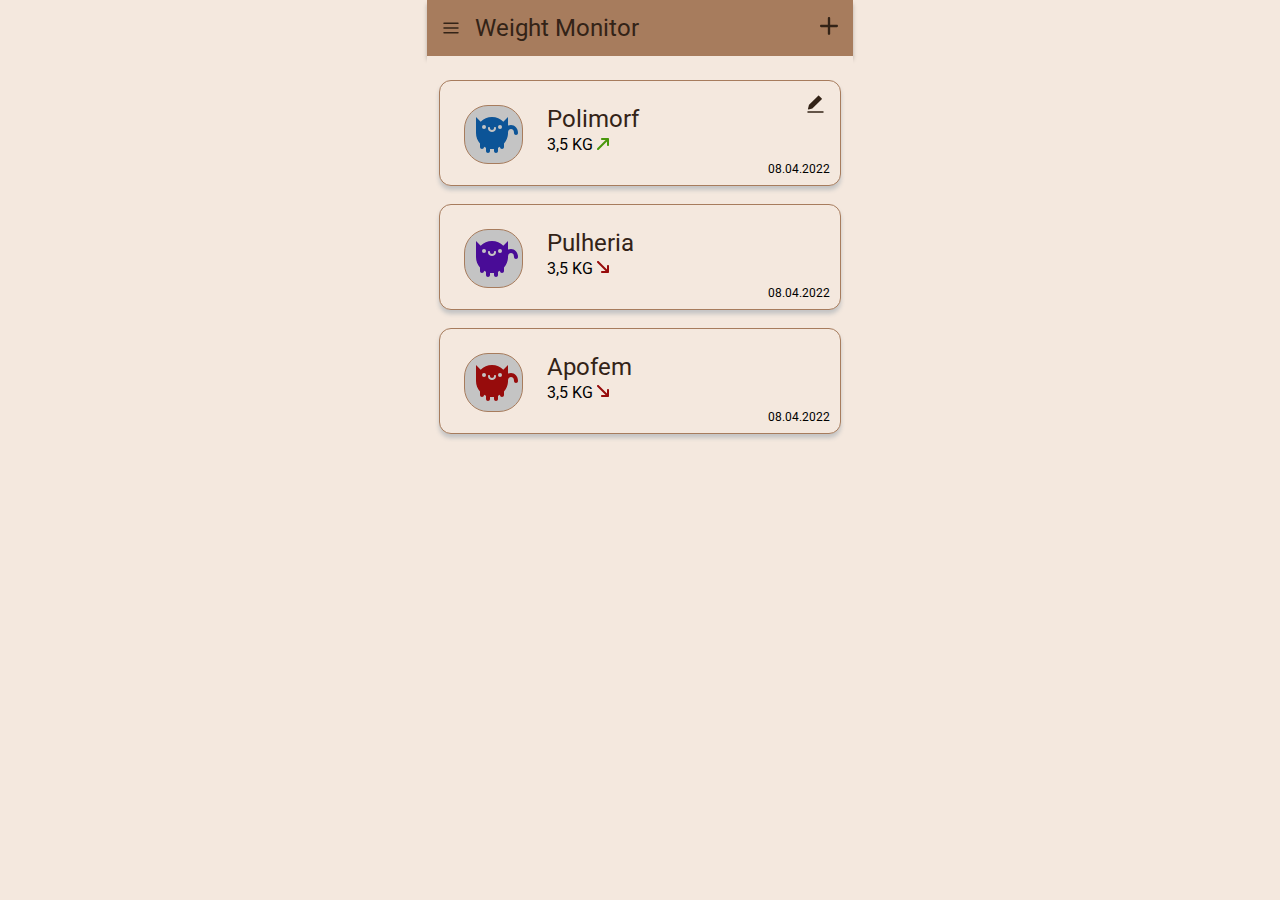
<file: index.html>
<!DOCTYPE html>
<html lang="en">
  <head>
    <meta charset="UTF-8" />
    <meta http-equiv="X-UA-Compatible" content="IE=edge" />
    <meta name="viewport" content="width=device-width, initial-scale=1.0" />
    <title>Document</title>
    <link rel="stylesheet" href="CSS/List/normal.css" />
    <link rel="stylesheet" href="CSS/List/Liststyles.css" />
    <link rel="stylesheet" href="CSS/List/header.css" />
  </head>
  <body>
    <header class="list">
      <div class="list__menu">
        <img
          class="list__menu-burger"
          src="img/list/header/Icon.svg"
          alt="Burger"
        />
        <div class="list__title">Weight Monitor</div>
      </div>
      <a href="createindex.html"
        ><img src="img/list/header/Union.svg" alt="Burger"
      /></a>
    </header>
    <section class="cat-card">
      <a href="Viewindex.html"
        ><div class="cat-card__block">
          <div class="cat-card__block-info">
            <div class="cat-card__block-border">
              <img
                class="cat-card__block-cat"
                src="img/list/Cat.svg"
                alt="cat"
              />
            </div>
            <div class="cat-card__block-data">
              <div class="cat-card__block-name">Polimorf</div>

              <div class="cat-card__block-weight">
                3,5 KG <img src="img/list/Vector.svg" alt="vector" />
              </div>
            </div>
          </div>
          <div class="cat-card__block-create">
            <img
              class="cat-card__block-pencil"
              src="img/list/Icon.svg"
              alt="create"
            />
            <div class="cat-card__block-date">08.04.2022</div>
          </div>
        </div></a
      >
      <a href="Viewindex.html"
        ><div class="cat-card__block">
          <div class="cat-card__block-info">
            <div class="cat-card__block-border">
              <img
                class="cat-card__block-cat"
                src="img/list/purple.svg"
                alt="cat"
              />
            </div>
            <div class="cat-card__block-data">
              <div class="cat-card__block-name">Pulheria</div>

              <div class="cat-card__block-weight">
                3,5 KG <img src="img/list/Vector (1).svg" alt="vector" />
              </div>
            </div>
          </div>
          <div class="cat-card__block-create">
            <img
              class="cat-card__block-pencil"
              src="img/list/Icon.svg"
              alt="create"
              hidden
            />
            <div class="cat-card__block-date">08.04.2022</div>
          </div>
        </div></a
      >
      <a href="Viewindex.html"
        ><div class="cat-card__block">
          <div class="cat-card__block-info">
            <div class="cat-card__block-border">
              <img
                class="cat-card__block-cat"
                src="img/list/red.svg"
                alt="cat"
              />
            </div>
            <div class="cat-card__block-data">
              <div class="cat-card__block-name">Apofem</div>

              <div class="cat-card__block-weight">
                3,5 KG <img src="img/list/Vector (1).svg" alt="vector" />
              </div>
            </div>
          </div>
          <div class="cat-card__block-create">
            <img
              class="cat-card__block-pencil"
              src="img/list/Icon.svg"
              alt="create"
              hidden
            />
            <div class="cat-card__block-date">08.04.2022</div>
          </div>
        </div></a
      >
    </section>
  </body>
</html>
</file>
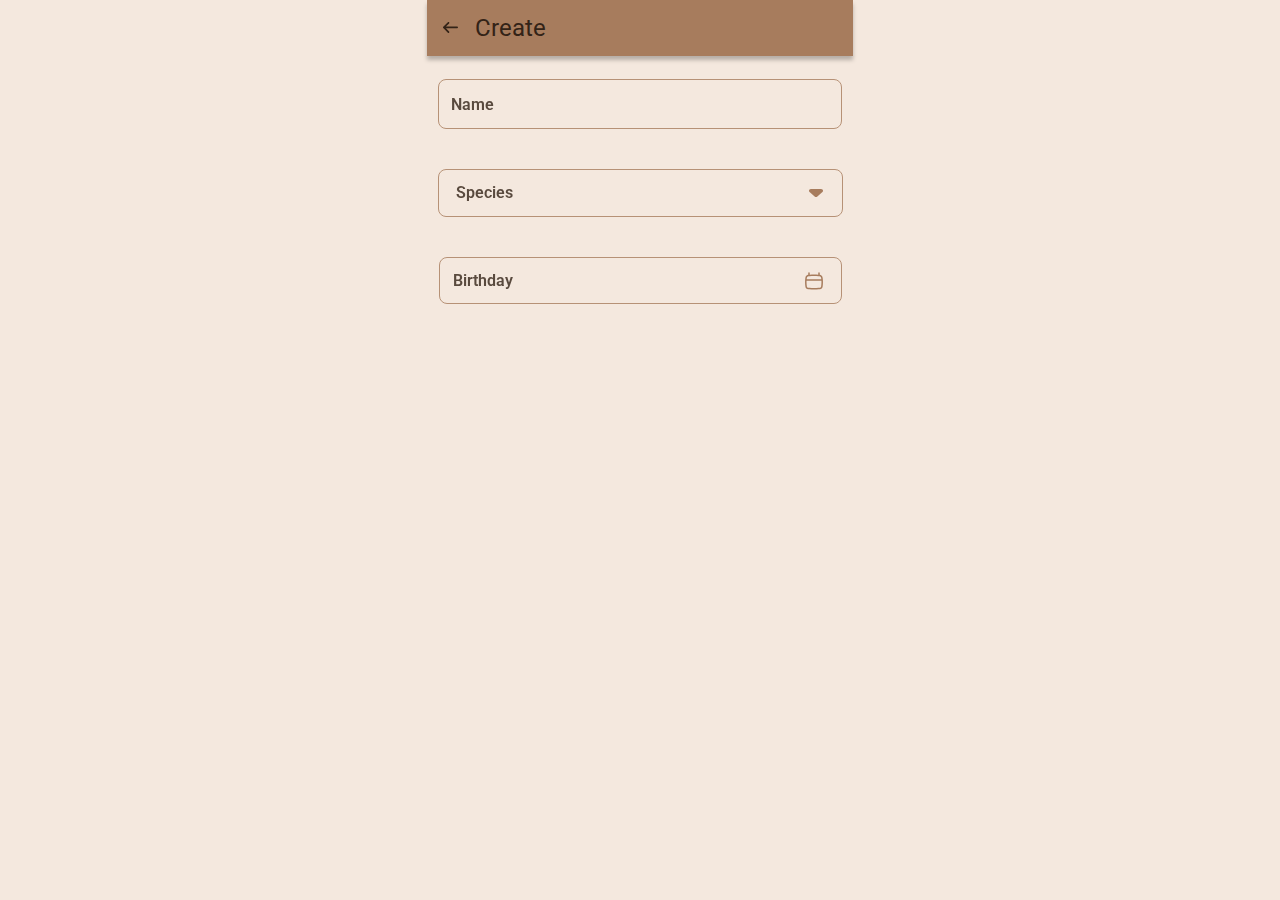
<file: createindex.html>
<!DOCTYPE html>
<html lang="en">
  <head>
    <meta charset="UTF-8" />
    <meta http-equiv="X-UA-Compatible" content="IE=edge" />
    <meta name="viewport" content="width=device-width, initial-scale=1.0" />
    <title>Document</title>
    <link rel="stylesheet" href="CSS/create/normal.css" />
    <link rel="stylesheet" href="CSS/create/header.css" />
    <link rel="stylesheet" href="CSS/create/createstyles.css" />
  </head>
  <body>
    <header class="create">
      <div class="create__menu">
        <a href="index.html"
          ><img src="img/create/header/Icon.svg" alt="arrow"
        /></a>

        <div class="create__title">Create</div>
      </div>
    </header>
    <section class="create-cat">
      <form class="create-cat__form">
        <input
          class="create-cat__form-name"
          placeholder="Name"
          type="text"
          name="name"
          required="required"
        />
        <div class="create-cat__form-block">
          <img
            class="create-cat__form-arrow"
            src="img/create/arrow__down.svg"
            alt="arrow__down"
          />
          <select
            class="create-cat__form-Species"
            name="Species"
            required="required"
          >
            <option>Species</option>
          </select>
        </div>
        <div class="create-cat__form-block">
          <img
            class="create-cat__form-calendar"
            src="img/create/data.svg"
            alt="data"
          />
          <input
            class="create-cat__form-date"
            type="text"
            name="Birthday"
            required="required"
            placeholder="Birthday"
          />
        </div>
      </form>
    </section>
  </body>
</html>
</file>
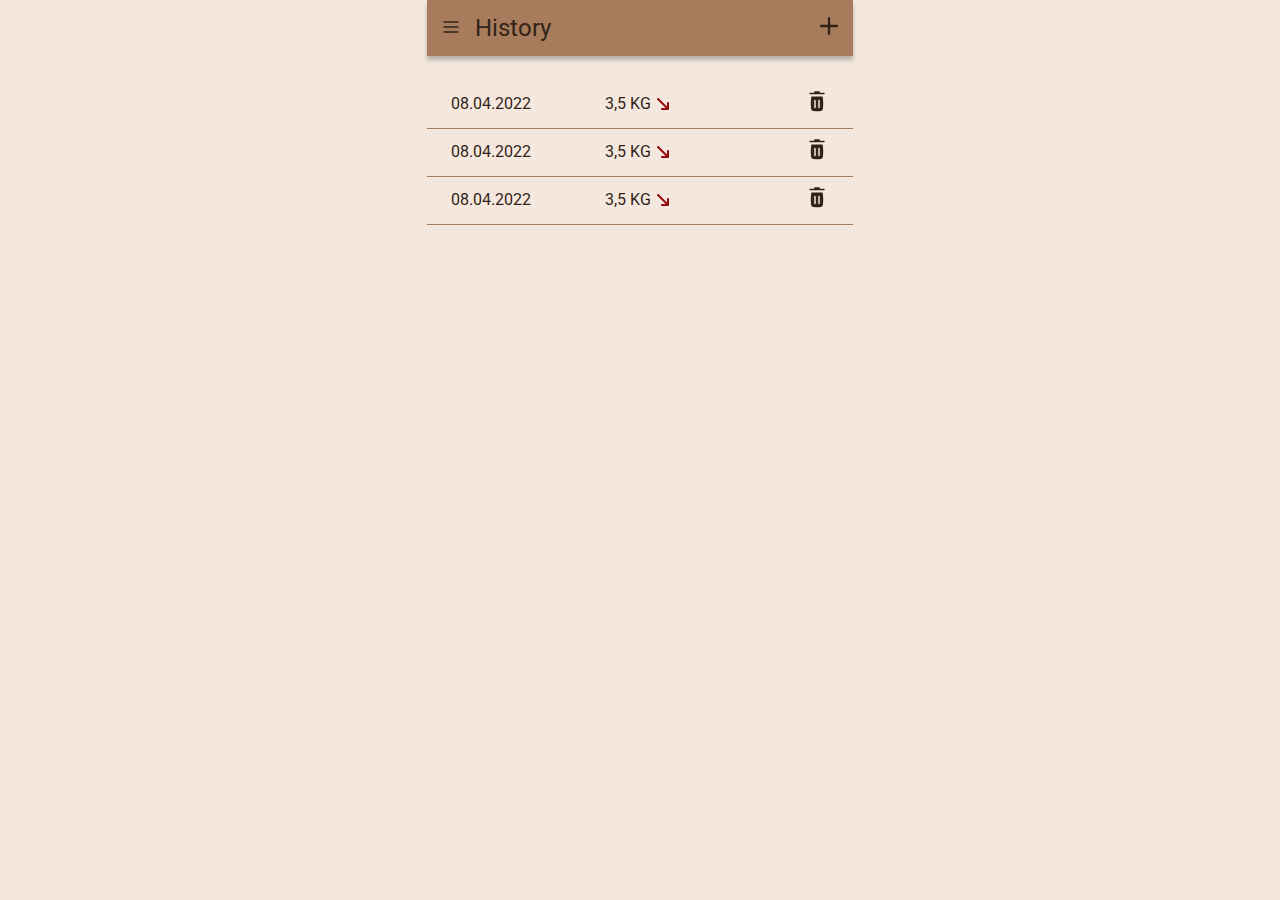
<file: historyindex.html>
<!DOCTYPE html>
<html lang="en">
  <head>
    <meta charset="UTF-8" />
    <meta http-equiv="X-UA-Compatible" content="IE=edge" />
    <meta name="viewport" content="width=device-width, initial-scale=1.0" />
    <title>Document</title>
    <link rel="stylesheet" href="CSS/history/header.css" />
    <link rel="stylesheet" href="CSS/history/normal.css" />
    <link rel="stylesheet" href="CSS/history/historystyles.css" />
  </head>
  <body>
    <header class="history">
      <div class="history__menu">
        <a href="index.html"
          ><img
            class="history__menu-burger"
            src="img/history/header/Icon.svg"
            alt="Burger"
        /></a>
        <div class="history__title">History</div>
      </div>
      <a href="createindex.html"
        ><img src="img/history/header/Union.svg" alt="Burger"
      /></a>
    </header>
    <section class="history-block">
      <div class="history-block__info container">
        <div class="history-block__info-date">08.04.2022</div>
        <div class="history-block__info-kg">
          3,5 KG
          <img
            class="history-block__info-vector"
            src="img/history/Vector.svg"
            alt="Vector"
          />
        </div>
        <div class="history-block__info-delet">
          <img src="img/history/Icon.svg" alt="Icon" />
        </div>
      </div>
      <div class="history-block__info">
        <div class="history-block__info-date">08.04.2022</div>
        <div class="history-block__info-kg">
          3,5 KG
          <img
            class="history-block__info-vector"
            src="img/history/Vector.svg"
            alt="Vector"
          />
        </div>
        <div class="history-block__info-delet">
          <img src="img/history/Icon.svg" alt="Icon" />
        </div>
      </div>
      <div class="history-block__info">
        <div class="history-block__info-date">08.04.2022</div>
        <div class="history-block__info-kg">
          3,5 KG
          <img
            class="history-block__info-vector"
            src="img/history/Vector.svg"
            alt="Vector"
          />
        </div>
        <div class="history-block__info-delet">
          <img src="img/history/Icon.svg" alt="Icon" />
        </div>
      </div>
    </section>
  </body>
</html>
</file>
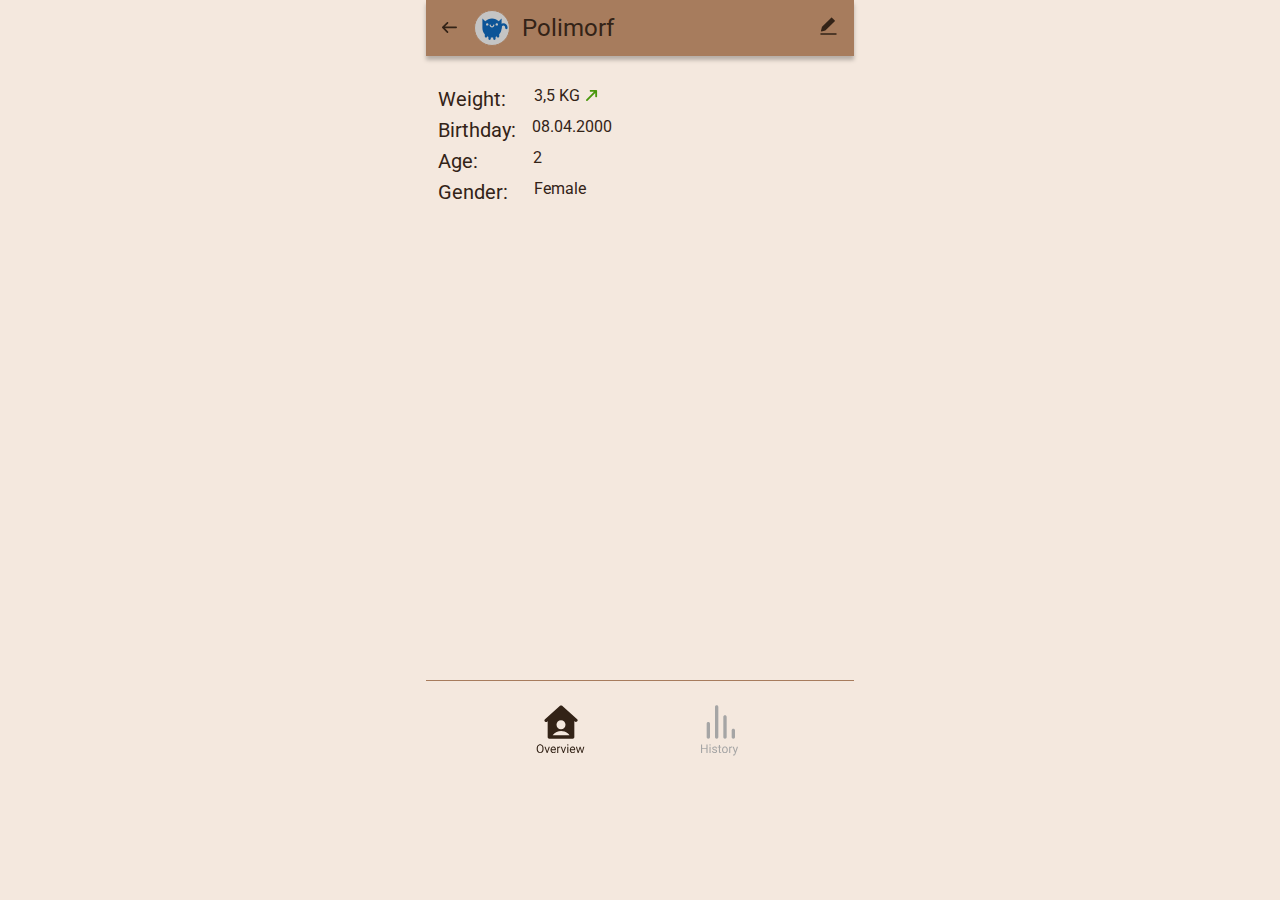
<file: Viewindex.html>
<!DOCTYPE html>
<html lang="en">
  <head>
    <meta charset="UTF-8" />
    <meta http-equiv="X-UA-Compatible" content="IE=edge" />
    <meta name="viewport" content="width=device-width, initial-scale=1.0" />
    <title>Document</title>
    <link rel="stylesheet" href="CSS/View/normal.css" />
    <link rel="stylesheet" href="CSS/View/header.css" />
    <link rel="stylesheet" href="CSS/View/viewstyles.css" />
    <link rel="stylesheet" href="CSS/View/footer.css" />
  </head>
  <body>
    <header class="View">
      <div class="View__menu">
        <a href="index.html"
          ><img src="img/View/header/Icon.svg" alt="arrow"
        /></a>
        <img
          class="View__menu-cat"
          src="img/View/header/Cat Icon.svg"
          alt="cat"
        />
        <div class="View__title">Polimorf</div>
      </div>
      <a href="#"><img src="img/View/header/penc.svg" alt="penc" /></a>
    </header>
    <section class="cat-info">
      <div class="cat-info__block">
        <div class="cat-info__block-line">Weight:</div>
        <div class="cat-info__block-kg">
          3,5 KG<img class="cat-info__block-vector" src="img/View/Vector.svg" />
        </div>
      </div>
      <div class="cat-info__block">
        <div class="cat-info__block-line">Birthday:</div>
        <div class="cat-info__block-date">08.04.2000</div>
      </div>
      <div class="cat-info__block">
        <div class="cat-info__block-line">Age:</div>
        <div class="cat-info__block-num">2</div>
      </div>
      <div class="cat-info__block">
        <div class="cat-info__block-line">Gender:</div>
        <div class="cat-info__block-fem">Female</div>
      </div>
    </section>
    <footer class="footer">
      <div class="footer__link">
        <a href="#"
          ><img src="img/View/footer/Footer Button.svg" alt="Overview"
        /></a>
      </div>
      <div class="footer__link">
        <a href="historyindex.html"
          ><img src="img/View/footer/Footer Button (1).svg" alt="History"
        /></a>
      </div>
    </footer>
  </body>
</html>
</file>
<file: CSS/List/normal.css>
html {
  box-sizing: border-box;
  background-color: #f4e8de;
  width: 100%;
  display: flex;
  justify-content: center;
  align-items: center;

  line-height: 1.15; /* 1 */
  -webkit-text-size-adjust: 100%; /* 2 */
}

body {
  max-width: 100%;
  margin: 0;
  background: #f4e8de;
}

main {
  display: block;
}

h1 {
  font-size: 2em;
  margin: 0.67em 0;
}

hr {
  box-sizing: content-box; /* 1 */
  height: 0; /* 1 */
  overflow: visible; /* 2 */
}

pre {
  font-family: monospace, monospace; /* 1 */
  font-size: 1em; /* 2 */
}

a {
  background-color: transparent;
  text-decoration: none;
  color: black;
}

abbr[title] {
  border-bottom: none; /* 1 */
  text-decoration: underline; /* 2 */
  text-decoration: underline dotted; /* 2 */
}

b,
strong {
  font-weight: bolder;
}

code,
kbd,
samp {
  font-family: monospace, monospace; /* 1 */
  font-size: 1em; /* 2 */
}

small {
  font-size: 80%;
}

sub,
sup {
  font-size: 75%;
  line-height: 0;
  position: relative;
  vertical-align: baseline;
}

sub {
  bottom: -0.25em;
}

sup {
  top: -0.5em;
}

img {
  border-style: none;
}

button,
input,
optgroup,
select,
textarea {
  font-family: inherit; /* 1 */
  font-size: 100%; /* 1 */
  line-height: 1.15; /* 1 */
  margin: 0; /* 2 */
}

button,
input {
  /* 1 */
  overflow: visible;
}

button,
select {
  /* 1 */
  text-transform: none;
}

button,
[type="button"],
[type="reset"],
[type="submit"] {
  -webkit-appearance: button;
}

button::-moz-focus-inner,
[type="button"]::-moz-focus-inner,
[type="reset"]::-moz-focus-inner,
[type="submit"]::-moz-focus-inner {
  border-style: none;
  padding: 0;
}

button:-moz-focusring,
[type="button"]:-moz-focusring,
[type="reset"]:-moz-focusring,
[type="submit"]:-moz-focusring {
  outline: 1px dotted ButtonText;
}

fieldset {
  padding: 0.35em 0.75em 0.625em;
}

legend {
  box-sizing: border-box; /* 1 */
  color: inherit; /* 2 */
  display: table; /* 1 */
  max-width: 100%; /* 1 */
  padding: 0; /* 3 */
  white-space: normal; /* 1 */
}

progress {
  vertical-align: baseline;
}

textarea {
  overflow: auto;
}

[type="checkbox"],
[type="radio"] {
  box-sizing: border-box; /* 1 */
  padding: 0; /* 2 */
}

[type="number"]::-webkit-inner-spin-button,
[type="number"]::-webkit-outer-spin-button {
  height: auto;
}

[type="search"] {
  -webkit-appearance: textfield; /* 1 */
  outline-offset: -2px; /* 2 */
}

[type="search"]::-webkit-search-decoration {
  -webkit-appearance: none;
}

::-webkit-file-upload-button {
  -webkit-appearance: button; /* 1 */
  font: inherit; /* 2 */
}

details {
  display: block;
}

summary {
  display: list-item;
}

template {
  display: none;
}

[hidden] {
  display: none;
}
</file>
<file: CSS/List/Liststyles.css>
@import url("https://fonts.googleapis.com/css2?family=Roboto&display=swap");

.cat-card {
  background: #f4e8de;
  padding-top: 24px;
  padding-left: 12px;
  padding-right: 12px;
}
.cat-card__block {
  display: flex;
  justify-content: space-between;

  /* Color 2 */

  background: #f4e8de;
  /* Color 1 */

  border: 1px solid #a77c5d;
  box-shadow: 0px 4px 4px #c4c4c4;
  border-radius: 12px;
  margin-bottom: 18px;
}
.cat-card__block-border {
  width: 57px;
  height: 57px;
  /* Additional Color */

  background: #c4c4c4;
  /* Color 1 */

  border: 1px solid #a77c5d;
  border-radius: 24px;
}

.cat-card__block-info {
  display: flex;
  padding-left: 24px;
  padding-top: 24px;
}

.cat-card__block-name {
  font-family: "Roboto", sans-serif;
  font-style: normal;
  font-weight: 400;
  font-size: 24px;
  line-height: 28px;

  /* Color 3 */

  color: #332317;
}
.cat-card__block-data {
  display: flex;
  flex-direction: column;
  padding-bottom: 28px;
  padding-left: 24px;
}
.cat-card__block-weight {
  font-family: "Roboto", sans-serif;

  font-style: normal;
  font-weight: 400;
  font-size: 16px;
  line-height: 24px;
  /* identical to box height, or 150% */

  color: #000000;
}
.cat-card__block-cat {
  padding: 11px;
}

.cat-card__block-pencil {
  padding-right: 16.25px;
  padding-bottom: 49px;
}
.cat-card__block-create {
  display: flex;
  flex-direction: column;

  align-items: flex-end;
  justify-content: flex-end;
}
.cat-card__block-date {
  padding-bottom: 9px;
  padding-right: 10px;
  font-family: "Roboto", sans-serif;

  font-style: normal;
  font-weight: 400;
  font-size: 12px;
  line-height: 14px;
  /* identical to box height */

  color: #000000;
}
</file>
<file: CSS/List/header.css>
@import url("https://fonts.googleapis.com/css2?family=Roboto&display=swap");
.list {
  width: 395px;
  display: flex;
  justify-content: space-between;
  align-items: center;
  background: #a77c5d;
  box-shadow: 0px 4px 4px rgba(0, 0, 0, 0.25);
  padding-top: 14px;
  padding-bottom: 14px;
  padding-left: 16.25px;
  padding-right: 15px;
}
.list__menu {
  display: flex;
}
.list__menu-burger {
  width: 15.5px;
}
.list__title {
  width: 164px;
  font-family: "Roboto", sans-serif;
  padding-left: 16.25px;
  font-style: normal;
  font-weight: 400;
  font-size: 24px;
  line-height: 28px;

  /* Color 3 */

  color: #332317;
}
</file>
<file: CSS/create/normal.css>
html {
  box-sizing: border-box;
  background-color: #f4e8de;
  width: 100%;
  display: flex;
  justify-content: center;
  align-items: center;

  line-height: 1.15; /* 1 */
  -webkit-text-size-adjust: 100%; /* 2 */
}

body {
  max-width: 100%;
  margin: 0;
  background: #f4e8de;
}

main {
  display: block;
}

h1 {
  font-size: 2em;
  margin: 0.67em 0;
}

hr {
  box-sizing: content-box; /* 1 */
  height: 0; /* 1 */
  overflow: visible; /* 2 */
}

pre {
  font-family: monospace, monospace; /* 1 */
  font-size: 1em; /* 2 */
}

a {
  background-color: transparent;
  text-decoration: none;
  color: black;
}

abbr[title] {
  border-bottom: none; /* 1 */
  text-decoration: underline; /* 2 */
  text-decoration: underline dotted; /* 2 */
}

b,
strong {
  font-weight: bolder;
}

code,
kbd,
samp {
  font-family: monospace, monospace; /* 1 */
  font-size: 1em; /* 2 */
}

small {
  font-size: 80%;
}

sub,
sup {
  font-size: 75%;
  line-height: 0;
  position: relative;
  vertical-align: baseline;
}

sub {
  bottom: -0.25em;
}

sup {
  top: -0.5em;
}

img {
  border-style: none;
}

button,
input,
optgroup,
select,
textarea {
  font-family: inherit; /* 1 */
  font-size: 100%; /* 1 */
  line-height: 1.15; /* 1 */
  margin: 0; /* 2 */
}

button,
input {
  /* 1 */
  overflow: visible;
}

button,
select {
  /* 1 */
  text-transform: none;
}

button,
[type="button"],
[type="reset"],
[type="submit"] {
  -webkit-appearance: button;
}

button::-moz-focus-inner,
[type="button"]::-moz-focus-inner,
[type="reset"]::-moz-focus-inner,
[type="submit"]::-moz-focus-inner {
  border-style: none;
  padding: 0;
}

button:-moz-focusring,
[type="button"]:-moz-focusring,
[type="reset"]:-moz-focusring,
[type="submit"]:-moz-focusring {
  outline: 1px dotted ButtonText;
}

fieldset {
  padding: 0.35em 0.75em 0.625em;
}

legend {
  box-sizing: border-box; /* 1 */
  color: inherit; /* 2 */
  display: table; /* 1 */
  max-width: 100%; /* 1 */
  padding: 0; /* 3 */
  white-space: normal; /* 1 */
}

progress {
  vertical-align: baseline;
}

textarea {
  overflow: auto;
}

[type="checkbox"],
[type="radio"] {
  box-sizing: border-box; /* 1 */
  padding: 0; /* 2 */
}

[type="number"]::-webkit-inner-spin-button,
[type="number"]::-webkit-outer-spin-button {
  height: auto;
}

[type="search"] {
  -webkit-appearance: textfield; /* 1 */
  outline-offset: -2px; /* 2 */
}

[type="search"]::-webkit-search-decoration {
  -webkit-appearance: none;
}

::-webkit-file-upload-button {
  -webkit-appearance: button; /* 1 */
  font: inherit; /* 2 */
}

details {
  display: block;
}

summary {
  display: list-item;
}

template {
  display: none;
}

[hidden] {
  display: none;
}
</file>
<file: CSS/create/header.css>
@import url("https://fonts.googleapis.com/css2?family=Roboto&display=swap");
.create {
  width: 410px;

  display: flex;
  justify-content: space-between;
  align-items: center;
  background: #a77c5d;
  box-shadow: 0px 4px 4px rgba(0, 0, 0, 0.25);
  padding-top: 14px;
  padding-bottom: 14px;
  padding-left: 16px;
}
.create__menu {
  display: flex;
  align-items: center;
}
.create__menu-burger {
  width: 15.5px;
}
.create__title {
  width: 164px;
  font-family: "Roboto", sans-serif;
  padding-left: 17px;
  font-style: normal;
  font-weight: 400;
  font-size: 24px;
  line-height: 28px;

  /* Color 3 */

  color: #332317;
}
</file>
<file: CSS/create/createstyles.css>
@import url("https://fonts.googleapis.com/css2?family=Roboto:wght@400;500&display=swap");

.create-cat {
  display: flex;

  justify-content: center;
}
.create-cat__form {
  display: flex;
  flex-direction: column;

  align-items: center;
}
.create-cat__form-name {
  margin-top: 23px;
  height: 46px;
  width: 388px;
  padding-left: 12px;
  /* Color 2 */

  background: #f4e8de;
  /* Color 1 */

  border: 1px solid #a77c5d;
  border-radius: 8px;
  font-family: "Roboto", sans-serif;

  font-style: normal;
  font-weight: 600;
  font-size: 16px;
  line-height: 24px;
  /* identical to box height, or 150% */

  display: flex;
  align-items: center;

  /* Color 3 */

  color: #332317;

  opacity: 0.8;
}
.create-cat__form-Species {
  margin-top: 40px;
  height: 48px;

  width: 405px;
  padding-left: 17px;
  /* Color 2 */

  background: #f4e8de;
  /* Color 1 */

  border: 1px solid #a77c5d;
  border-radius: 8px;
  font-family: "Roboto", sans-serif;

  font-style: normal;
  font-weight: 600;
  font-size: 16px;
  line-height: 24px;
  /* identical to box height, or 150% */

  display: flex;
  align-items: center;

  /* Color 3 */

  color: #332317;

  opacity: 0.8;
  appearance: none;
}
.create-cat__form-date {
  margin-top: 40px;
  height: 43px;
  width: 386px;
  background: #f4e8de;
  border: 1px solid #a77c5d;
  border-radius: 8px;
  font-family: "Roboto", sans-serif;
  font-style: normal;
  font-weight: 600;
  font-size: 16px;
  line-height: 24px;
  display: flex;
  align-items: center;
  color: #332317;
  opacity: 0.8;
  padding-left: 13px;
}
::placeholder {
  color: #332317;
}
.create-cat__form-block {
  position: relative;
}
.create-cat__form-arrow {
  position: absolute;
  margin-top: 52px;
  margin-left: 366px;
  z-index: 1;
}
.create-cat__form-calendar {
  position: absolute;
  margin-top: 55px;
  margin-left: 366px;
  z-index: 1;
}
</file>
<file: CSS/history/header.css>
.history {
  display: flex;
  width: 395px;
  justify-content: space-between;
  align-items: center;
  background: #a77c5d;
  box-shadow: 0px 4px 4px rgba(0, 0, 0, 0.25);
  padding-top: 14px;
  padding-bottom: 14px;
  padding-left: 16.25px;
  padding-right: 15px;
}
.history__menu {
  display: flex;
  align-items: center;
}
.history__menu-burger {
  width: 15.5px;
}
.history__title {
  width: 164px;
  font-family: "Roboto", sans-serif;
  padding-left: 16.25px;
  font-style: normal;
  font-weight: 400;
  font-size: 24px;
  line-height: 28px;

  /* Color 3 */

  color: #332317;
}
</file>
<file: CSS/history/normal.css>
html {
  box-sizing: border-box;
  background-color: #f4e8de;
  width: 100%;
  display: flex;
  justify-content: center;
  align-items: center;

  line-height: 1.15; /* 1 */
  -webkit-text-size-adjust: 100%; /* 2 */
}

body {
  max-width: 100%;
  margin: 0;
  background: #f4e8de;
}

main {
  display: block;
}

h1 {
  font-size: 2em;
  margin: 0.67em 0;
}

hr {
  box-sizing: content-box; /* 1 */
  height: 0; /* 1 */
  overflow: visible; /* 2 */
}

pre {
  font-family: monospace, monospace; /* 1 */
  font-size: 1em; /* 2 */
}

a {
  background-color: transparent;
  text-decoration: none;
  color: black;
}

abbr[title] {
  border-bottom: none; /* 1 */
  text-decoration: underline; /* 2 */
  text-decoration: underline dotted; /* 2 */
}

b,
strong {
  font-weight: bolder;
}

code,
kbd,
samp {
  font-family: monospace, monospace; /* 1 */
  font-size: 1em; /* 2 */
}

small {
  font-size: 80%;
}

sub,
sup {
  font-size: 75%;
  line-height: 0;
  position: relative;
  vertical-align: baseline;
}

sub {
  bottom: -0.25em;
}

sup {
  top: -0.5em;
}

img {
  border-style: none;
}

button,
input,
optgroup,
select,
textarea {
  font-family: inherit; /* 1 */
  font-size: 100%; /* 1 */
  line-height: 1.15; /* 1 */
  margin: 0; /* 2 */
}

button,
input {
  /* 1 */
  overflow: visible;
}

button,
select {
  /* 1 */
  text-transform: none;
}

button,
[type="button"],
[type="reset"],
[type="submit"] {
  -webkit-appearance: button;
}

button::-moz-focus-inner,
[type="button"]::-moz-focus-inner,
[type="reset"]::-moz-focus-inner,
[type="submit"]::-moz-focus-inner {
  border-style: none;
  padding: 0;
}

button:-moz-focusring,
[type="button"]:-moz-focusring,
[type="reset"]:-moz-focusring,
[type="submit"]:-moz-focusring {
  outline: 1px dotted ButtonText;
}

fieldset {
  padding: 0.35em 0.75em 0.625em;
}

legend {
  box-sizing: border-box; /* 1 */
  color: inherit; /* 2 */
  display: table; /* 1 */
  max-width: 100%; /* 1 */
  padding: 0; /* 3 */
  white-space: normal; /* 1 */
}

progress {
  vertical-align: baseline;
}

textarea {
  overflow: auto;
}

[type="checkbox"],
[type="radio"] {
  box-sizing: border-box; /* 1 */
  padding: 0; /* 2 */
}

[type="number"]::-webkit-inner-spin-button,
[type="number"]::-webkit-outer-spin-button {
  height: auto;
}

[type="search"] {
  -webkit-appearance: textfield; /* 1 */
  outline-offset: -2px; /* 2 */
}

[type="search"]::-webkit-search-decoration {
  -webkit-appearance: none;
}

::-webkit-file-upload-button {
  -webkit-appearance: button; /* 1 */
  font: inherit; /* 2 */
}

details {
  display: block;
}

summary {
  display: list-item;
}

template {
  display: none;
}

[hidden] {
  display: none;
}
</file>
<file: CSS/history/historystyles.css>
@import url("https://fonts.googleapis.com/css2?family=Roboto&display=swap");
.container {
  padding-top: 24px;
}
.history-block {
}
.history-block__info {
  display: flex;
  justify-content: space-between;

  padding-left: 12px;
  padding-right: 12px;
  align-items: center;

  box-shadow: 0px 1px 0px #a77c5d;
}
.history-block__info-date {
  font-family: "Roboto", sans-serif;
  font-style: normal;
  font-weight: 400;
  font-size: 16px;
  line-height: 24px;
  /* identical to box height, or 150% */

  /* Color 3 */

  color: #332317;
  padding: 12px 0px 12px 12px;
}
.history-block__info-kg {
  display: flex;
  align-items: center;
  font-family: "Roboto", sans-serif;
  font-style: normal;
  font-weight: 400;
  font-size: 16px;
  line-height: 24px;
  /* identical to box height, or 150% */

  /* Color 3 */

  color: #332317;
  padding-right: 65px;
}
.history-block__info-vector {
  padding-left: 6px;
}
.history-block__info-delet {
  padding-right: 16.25px;
}
</file>
<file: CSS/View/normal.css>
html {
  box-sizing: border-box;
  background-color: #f4e8de;
  width: 100%;
  display: flex;
  justify-content: center;
  align-items: center;
  line-height: 1.15; /* 1 */
  -webkit-text-size-adjust: 100%; /* 2 */
}

body {
  max-width: 100%;
  margin: 0;
  background: #f4e8de;
}

main {
  display: block;
}

h1 {
  font-size: 2em;
  margin: 0.67em 0;
}

hr {
  box-sizing: content-box; /* 1 */
  height: 0; /* 1 */
  overflow: visible; /* 2 */
}

pre {
  font-family: monospace, monospace; /* 1 */
  font-size: 1em; /* 2 */
}

a {
  background-color: transparent;
  text-decoration: none;
  color: black;
}

abbr[title] {
  border-bottom: none; /* 1 */
  text-decoration: underline; /* 2 */
  text-decoration: underline dotted; /* 2 */
}

b,
strong {
  font-weight: bolder;
}

code,
kbd,
samp {
  font-family: monospace, monospace; /* 1 */
  font-size: 1em; /* 2 */
}

small {
  font-size: 80%;
}

sub,
sup {
  font-size: 75%;
  line-height: 0;
  position: relative;
  vertical-align: baseline;
}

sub {
  bottom: -0.25em;
}

sup {
  top: -0.5em;
}

img {
  border-style: none;
}

button,
input,
optgroup,
select,
textarea {
  font-family: inherit; /* 1 */
  font-size: 100%; /* 1 */
  line-height: 1.15; /* 1 */
  margin: 0; /* 2 */
}

button,
input {
  /* 1 */
  overflow: visible;
}

button,
select {
  /* 1 */
  text-transform: none;
}

button,
[type="button"],
[type="reset"],
[type="submit"] {
  -webkit-appearance: button;
}

button::-moz-focus-inner,
[type="button"]::-moz-focus-inner,
[type="reset"]::-moz-focus-inner,
[type="submit"]::-moz-focus-inner {
  border-style: none;
  padding: 0;
}

button:-moz-focusring,
[type="button"]:-moz-focusring,
[type="reset"]:-moz-focusring,
[type="submit"]:-moz-focusring {
  outline: 1px dotted ButtonText;
}

fieldset {
  padding: 0.35em 0.75em 0.625em;
}

legend {
  box-sizing: border-box; /* 1 */
  color: inherit; /* 2 */
  display: table; /* 1 */
  max-width: 100%; /* 1 */
  padding: 0; /* 3 */
  white-space: normal; /* 1 */
}

progress {
  vertical-align: baseline;
}

textarea {
  overflow: auto;
}

[type="checkbox"],
[type="radio"] {
  box-sizing: border-box; /* 1 */
  padding: 0; /* 2 */
}

[type="number"]::-webkit-inner-spin-button,
[type="number"]::-webkit-outer-spin-button {
  height: auto;
}

[type="search"] {
  -webkit-appearance: textfield; /* 1 */
  outline-offset: -2px; /* 2 */
}

[type="search"]::-webkit-search-decoration {
  -webkit-appearance: none;
}

::-webkit-file-upload-button {
  -webkit-appearance: button; /* 1 */
  font: inherit; /* 2 */
}

details {
  display: block;
}

summary {
  display: list-item;
}

template {
  display: none;
}

[hidden] {
  display: none;
}
</file>
<file: CSS/View/header.css>
@import url("https://fonts.googleapis.com/css2?family=Roboto&display=swap");
.View {
  width: 395px;

  display: flex;
  justify-content: space-between;
  align-items: center;
  background: #a77c5d;
  box-shadow: 0px 4px 4px rgba(0, 0, 0, 0.25);
  padding-top: 10px;
  padding-bottom: 10px;
  padding-left: 16px;
  padding-right: 16.25px;
}
.View__menu {
  display: flex;
  align-items: center;
}

.View__menu-cat {
  padding-left: 17px;
}
.View__title {
  width: 164px;
  font-family: "Roboto", sans-serif;
  padding-left: 12px;
  font-style: normal;
  font-weight: 400;
  font-size: 24px;
  line-height: 28px;

  /* Color 3 */

  color: #332317;
}
</file>
<file: CSS/View/viewstyles.css>
.cat-info {
  display: flex;
  flex-direction: column;
  padding-top: 24px;
  padding-left: 12px;
}
.cat-info__block {
  display: flex;
  align-items: center;
}
.cat-info__block-line {
  font-family: "Roboto", sans-serif;
  font-style: normal;
  font-weight: 400;
  font-size: 20px;
  line-height: 24px;
  /* identical to box height, or 120% */

  /* Color 3 */

  color: #332317;
  padding-top: 7px;
}
.cat-info__block-kg {
  padding-left: 28px;
  font-family: "Roboto", sans-serif;
  font-style: normal;
  font-weight: 400;
  font-size: 16px;
  line-height: 24px;
  /* identical to box height, or 150% */

  /* Color 3 */

  color: #332317;
}
.cat-info__block-vector {
  padding-left: 6px;
  width: 12.01px;
}
.cat-info__block-date {
  padding-left: 16px;
  font-family: "Roboto", sans-serif;
  font-style: normal;
  font-weight: 400;
  font-size: 16px;
  line-height: 24px;
  /* identical to box height, or 150% */

  /* Color 3 */

  color: #332317;
}

.cat-info__block-num {
  padding-left: 55px;
  font-family: "Roboto", sans-serif;
  font-style: normal;
  font-weight: 400;
  font-size: 16px;
  line-height: 24px;
  /* identical to box height, or 150% */

  /* Color 3 */

  color: #332317;
}

.cat-info__block-fem {
  padding-left: 26px;
  font-family: "Roboto", sans-serif;
  font-style: normal;
  font-weight: 400;
  font-size: 16px;
  line-height: 24px;
  /* identical to box height, or 150% */

  /* Color 3 */

  color: #332317;
}
</file>
<file: CSS/View/footer.css>
.footer {
  display: flex;

  justify-content: space-evenly;

  border-top: 1px solid #a77c5d;
  margin-top: 476px;
  padding-top: 21px;
}
</file>
